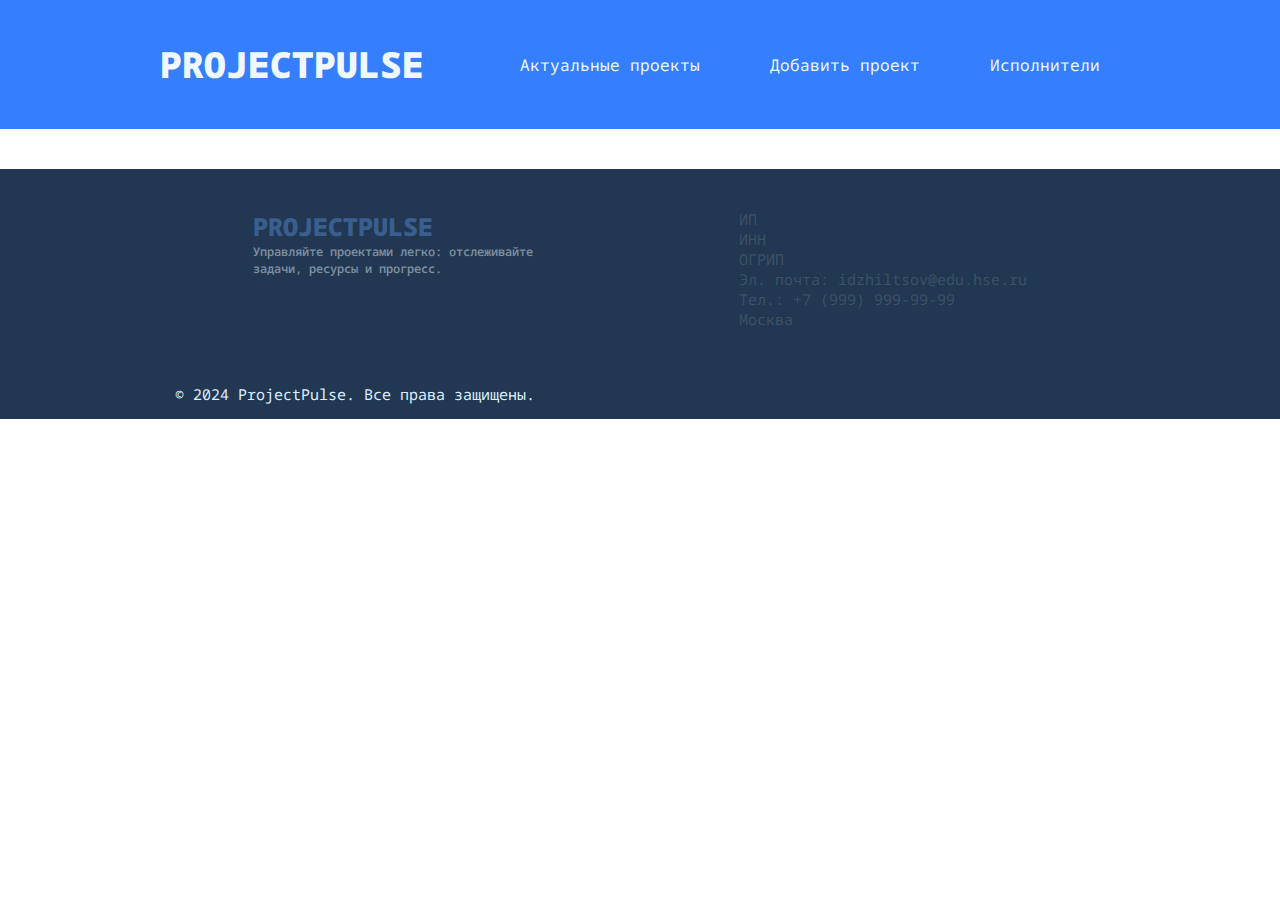
<file: index.html>
<!DOCTYPE html>
<html lang="en">
  <head>
    <meta charset="UTF-8" />
    <meta name="viewport" content="width=device-width, initial-scale=1.0" />
    <title>Актульная проекты</title>
    <link rel="preconnect" href="https://fonts.googleapis.com" />
    <link rel="preconnect" href="https://fonts.gstatic.com" crossorigin />
    <link
      href="https://fonts.googleapis.com/css2?family=Noto+Sans+Mono:wght@100..900&display=swap"
      rel="stylesheet"
    />
    <link rel="stylesheet" href="./styles/global.css" />
    <link rel="stylesheet" href="./styles/header.css" />
    <link rel="stylesheet" href="./styles/objects.css" />
    <link rel="stylesheet" href="./styles/content.css" />
    <link rel="stylesheet" href="./styles/footer.css" />
  </head>
  <body>
    <header class="header">
      <div class="header__wrapper">
        <div class="header__logo"><a href="./index.html">ProjectPulse</a></div>
        <button onclick="openMobileMenu()" class="header__mobile-menu-button">
          <img src="./images/icons/menu_icon.svg" alt="Мобильное меню" />
        </button>
        <nav class="menu__wrapper">
          <button onclick="openMobileMenu()" class="header__mobile-menu-button">
            <img src="./images/icons/close_icon.svg" alt="Закрыть" />
          </button>
          <ul class="menu">
            <li>
              <a href="./pages/table.html" class="menu__item"
                >Актуальные проекты</a
              >
            </li>
            <li>
              <a href="./pages/form.html" class="menu__item">Добавить проект</a>
            </li>
            <li>
              <a href="./pages/blocks.html" class="menu__item">Исполнители</a>
            </li>
          </ul>
        </nav>
      </div>
    </header>
    <main></main>
    <footer class="footer">
      <div class="footer__wrapper">
        <div class="footer__header">
          <div class="footer__logo">
            <a href="../index.html">ProjectPulse</a>
          </div>
          <div class="footer__description">
            Управляйте проектами легко: отслеживайте задачи, ресурсы и прогресс.
          </div>
        </div>
        <div class="footer__bottom">
          <p>ИП</p>
          <p>ИНН</p>
          <p>ОГРИП</p>
          <p>
            Эл. почта:
            <a href="mailto:idzhiltsov@edu.hse.ru">idzhiltsov@edu.hse.ru</a>
          </p>
          <p>Тел.: +7 (999) 999-99-99</p>
          <p>Москва</p>
        </div>
      </div>
      <div class="saved">© 2024 ProjectPulse. Все права защищены.</div>
    </footer>
    <script src="./scripts/data.js"></script>
    <script src="./scripts/mobileMenuOpener.js"></script>
  </body>
</html>
</file>
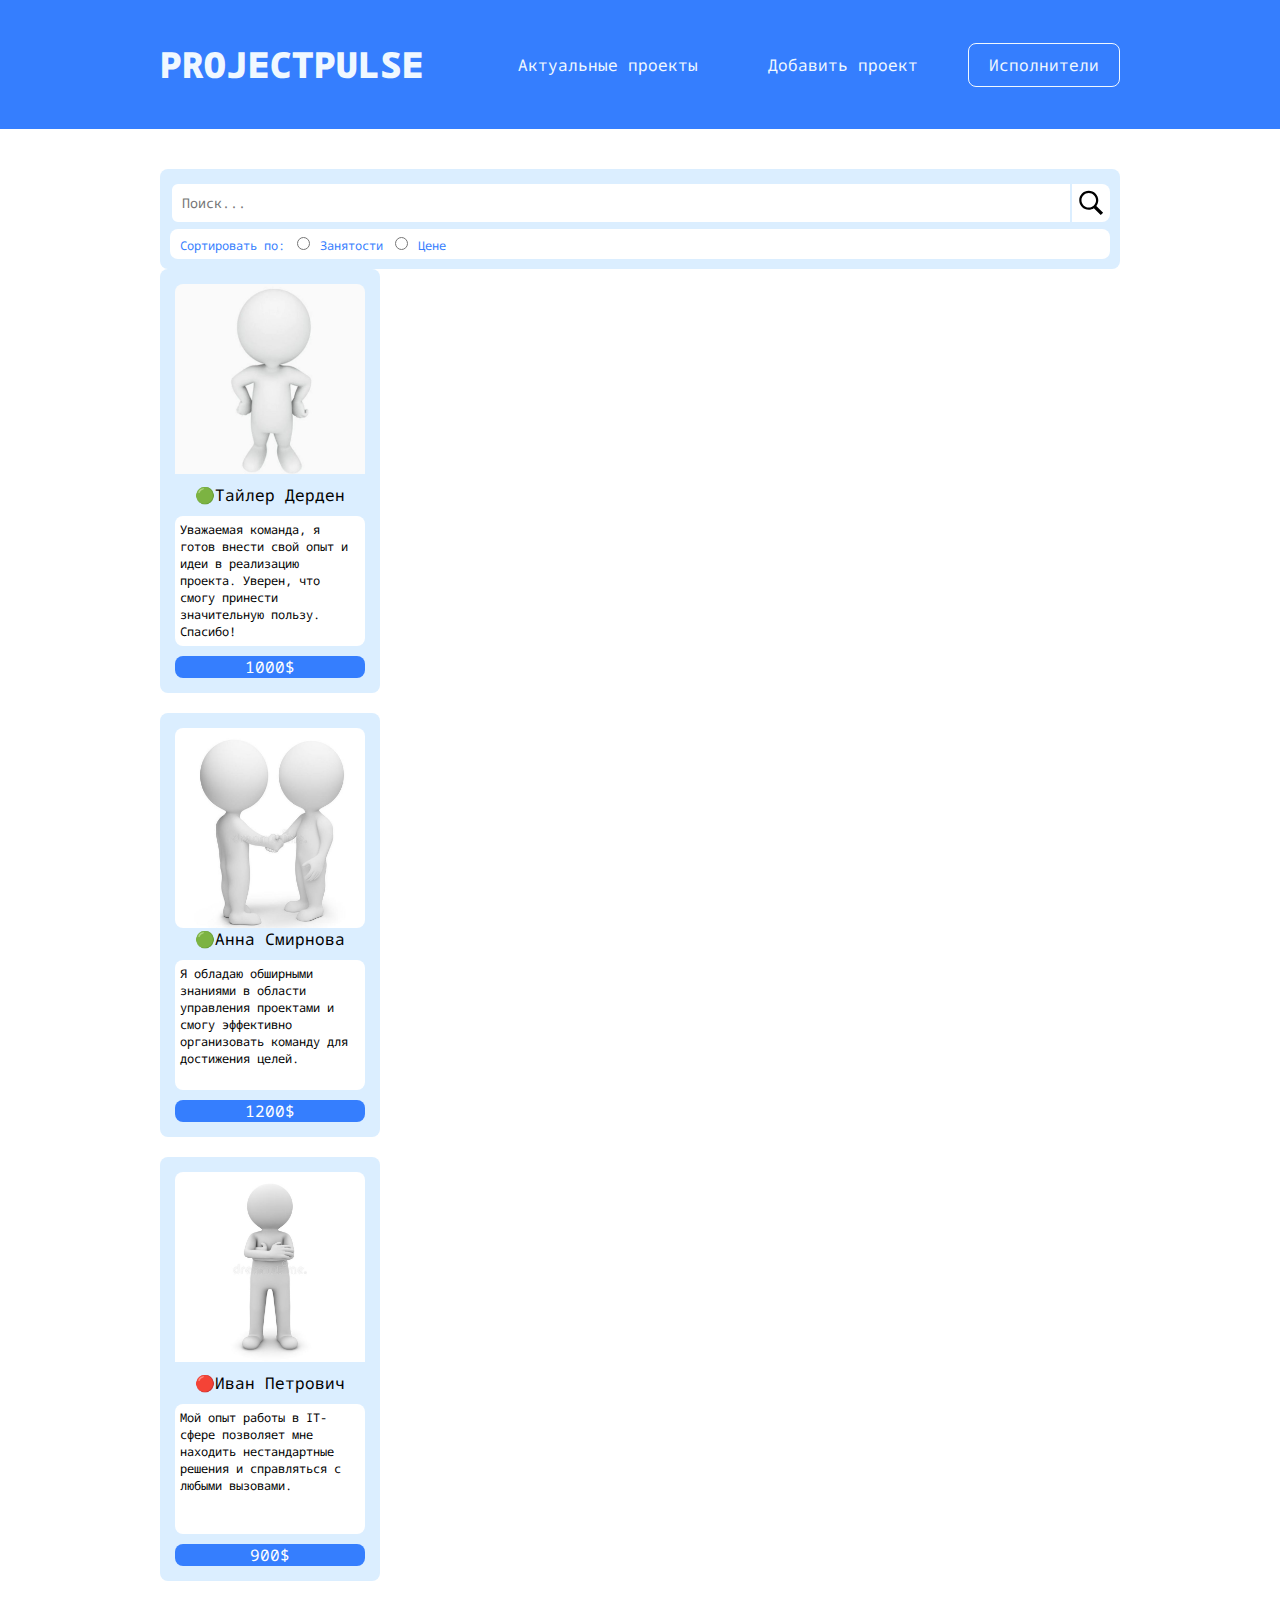
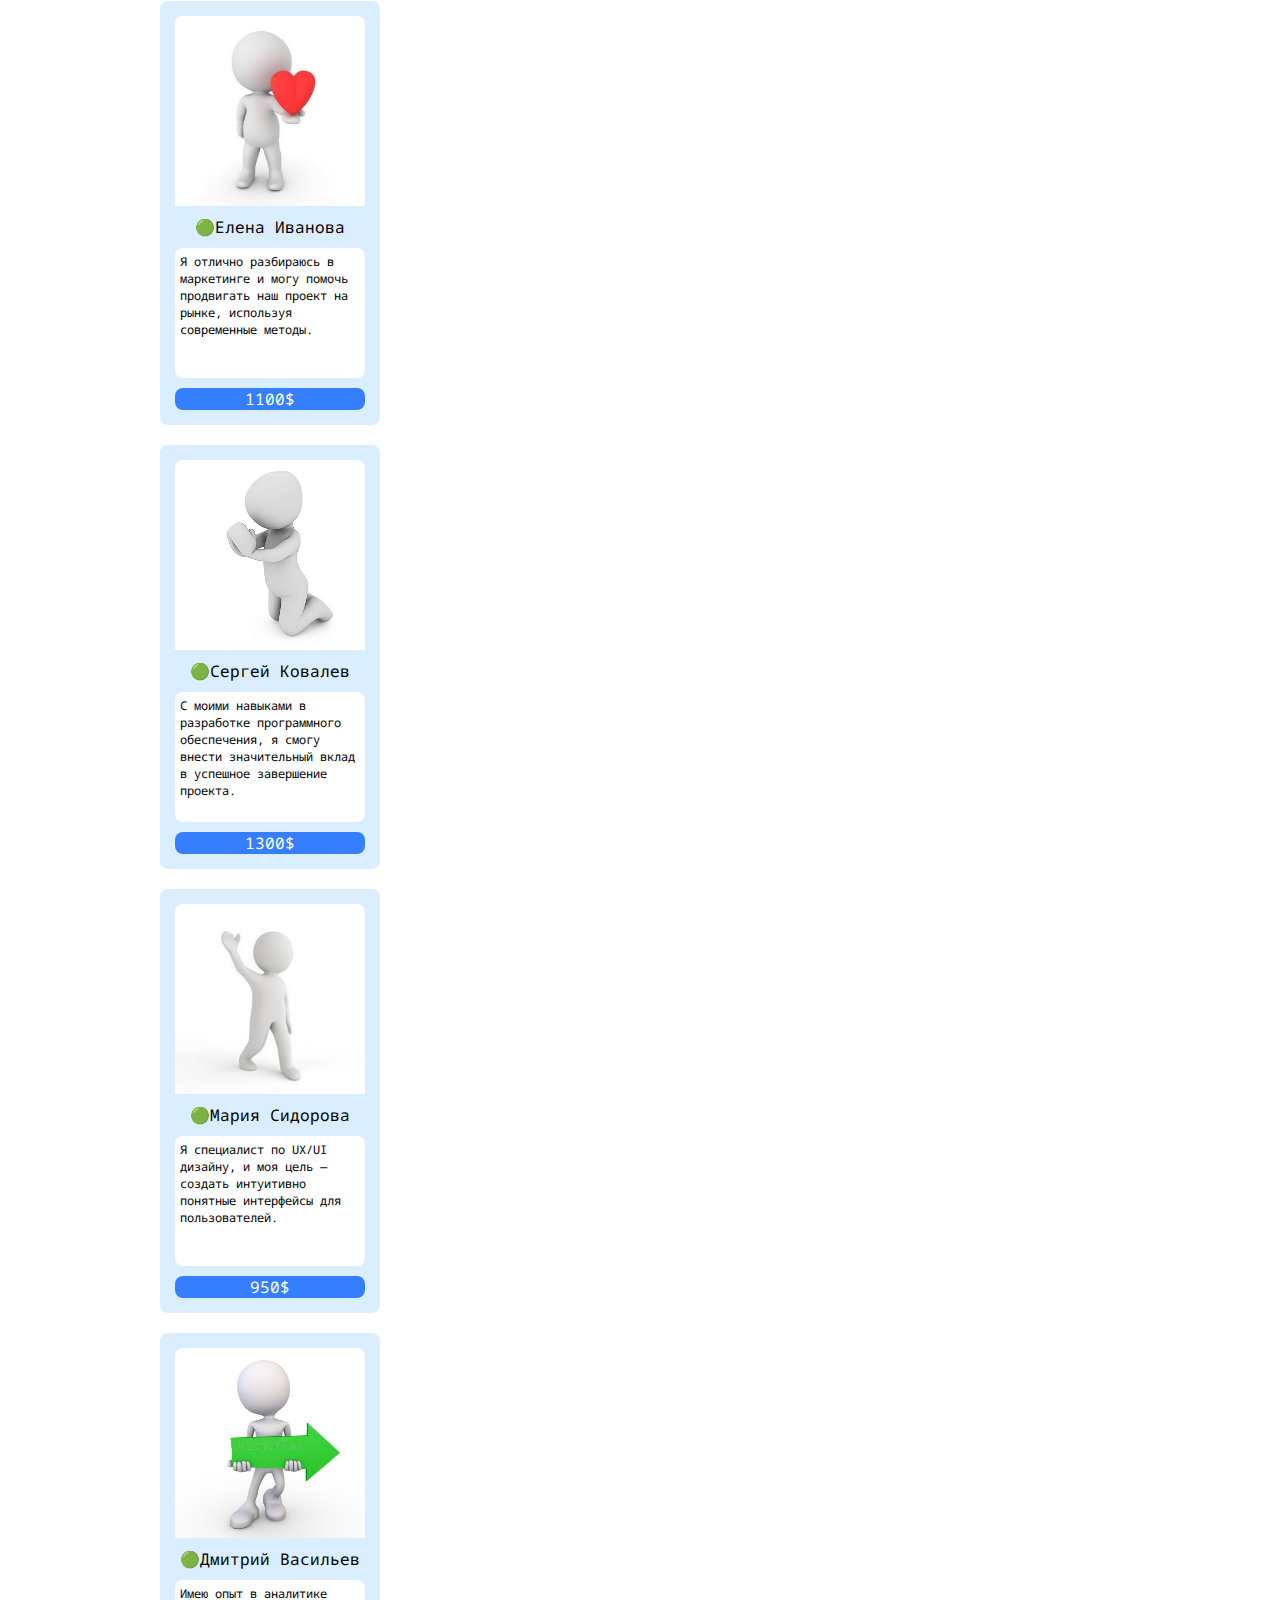
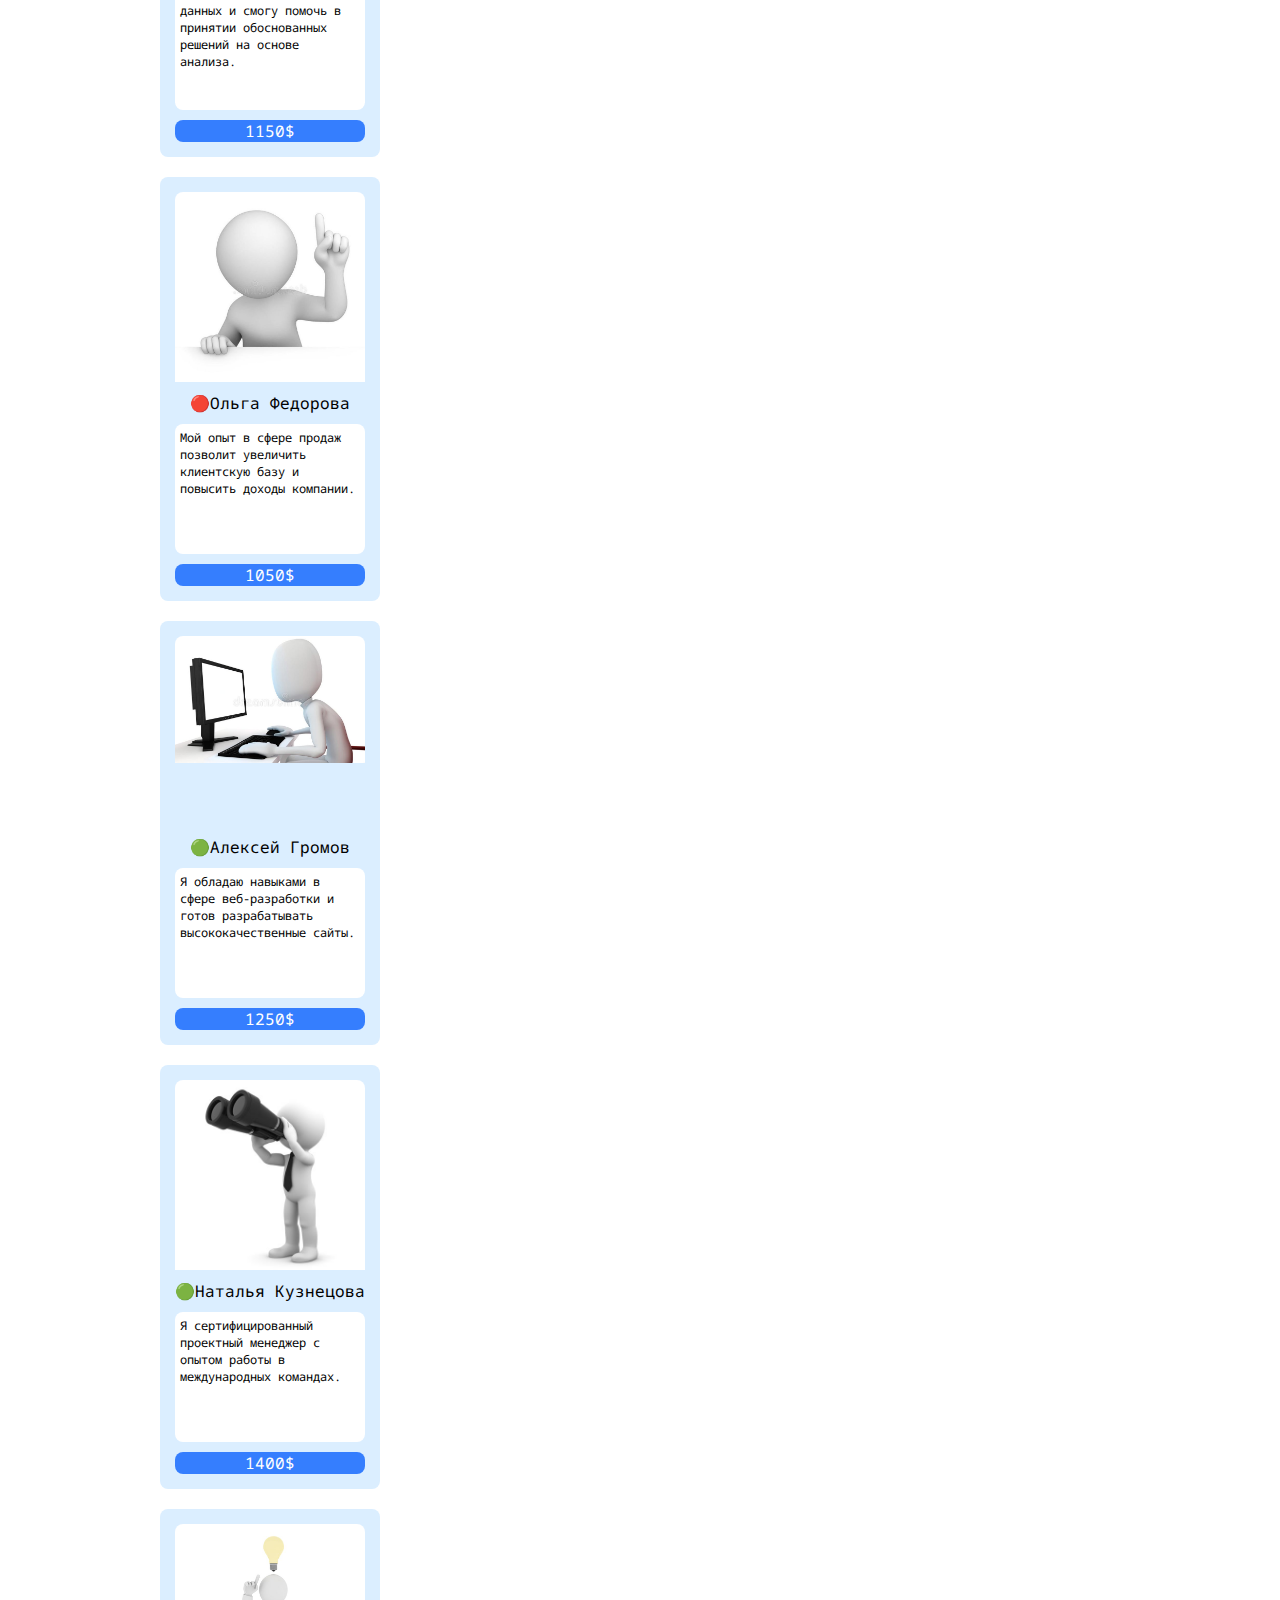
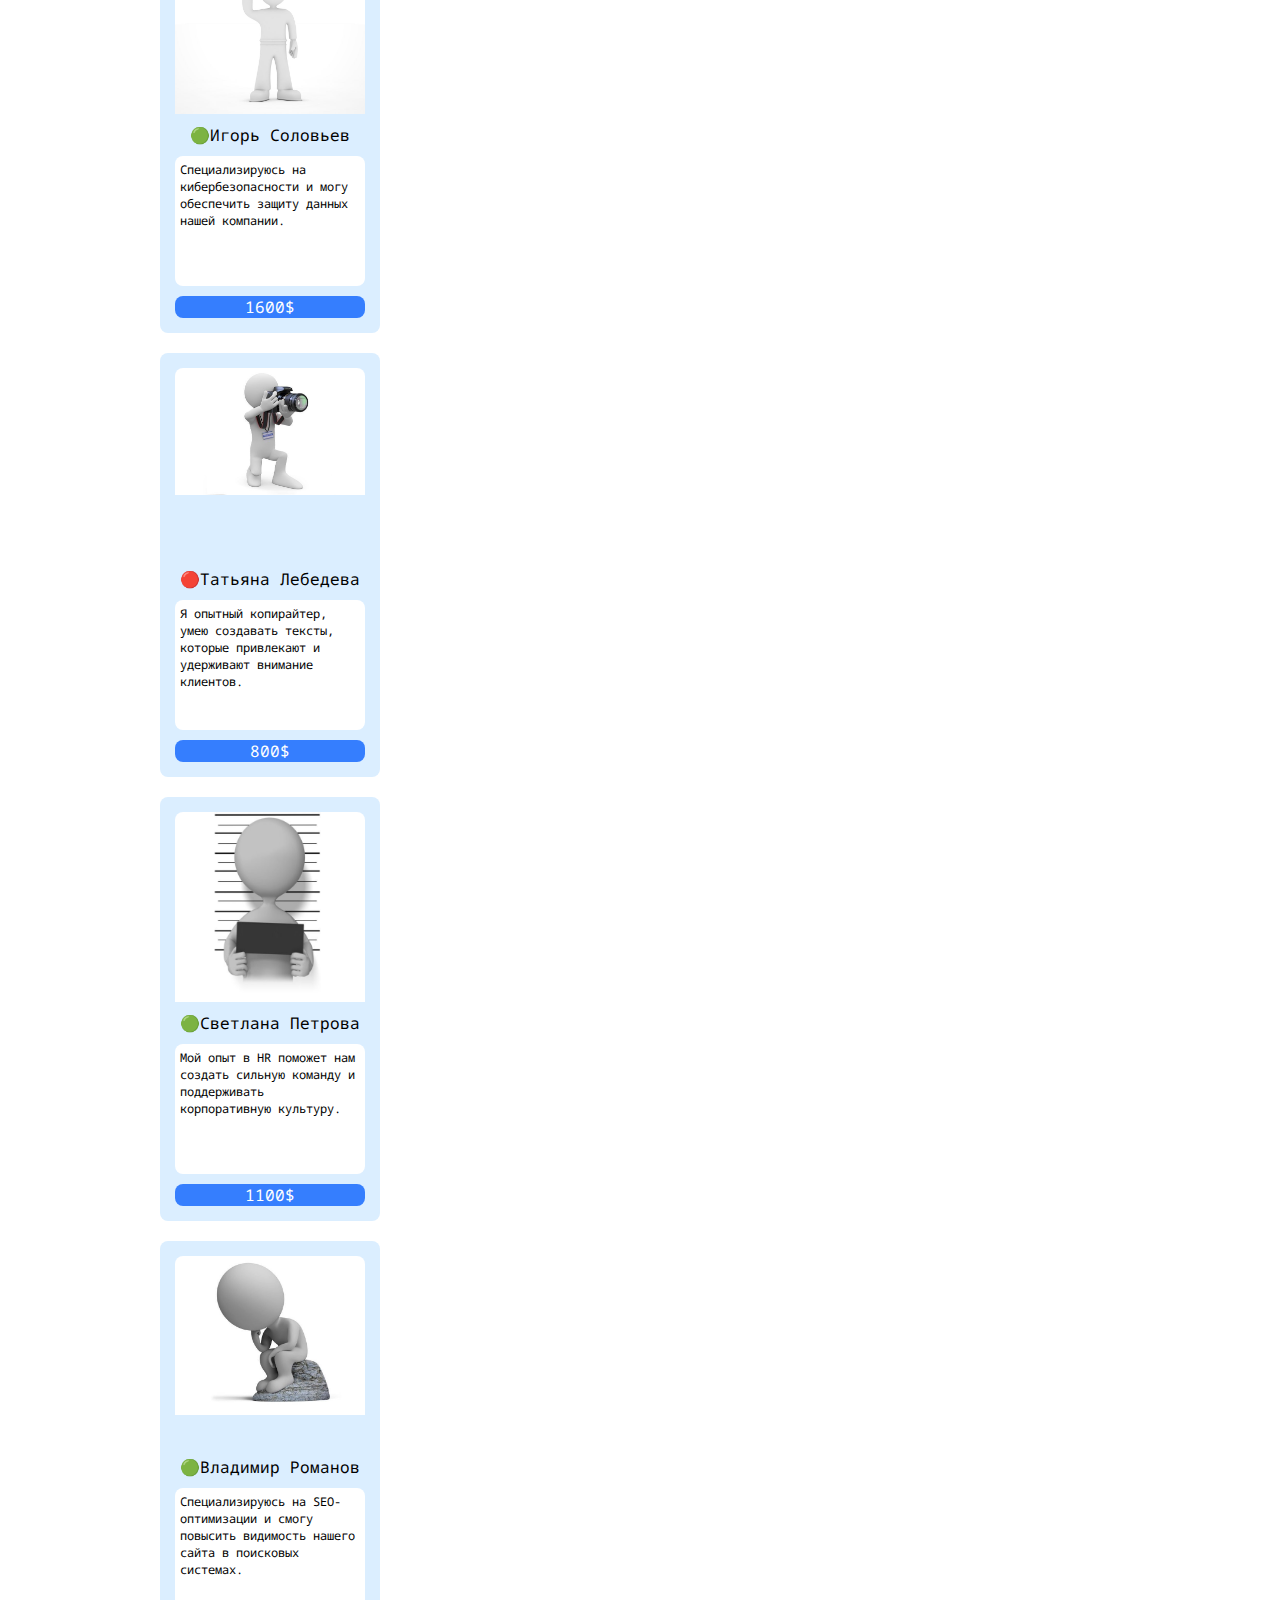
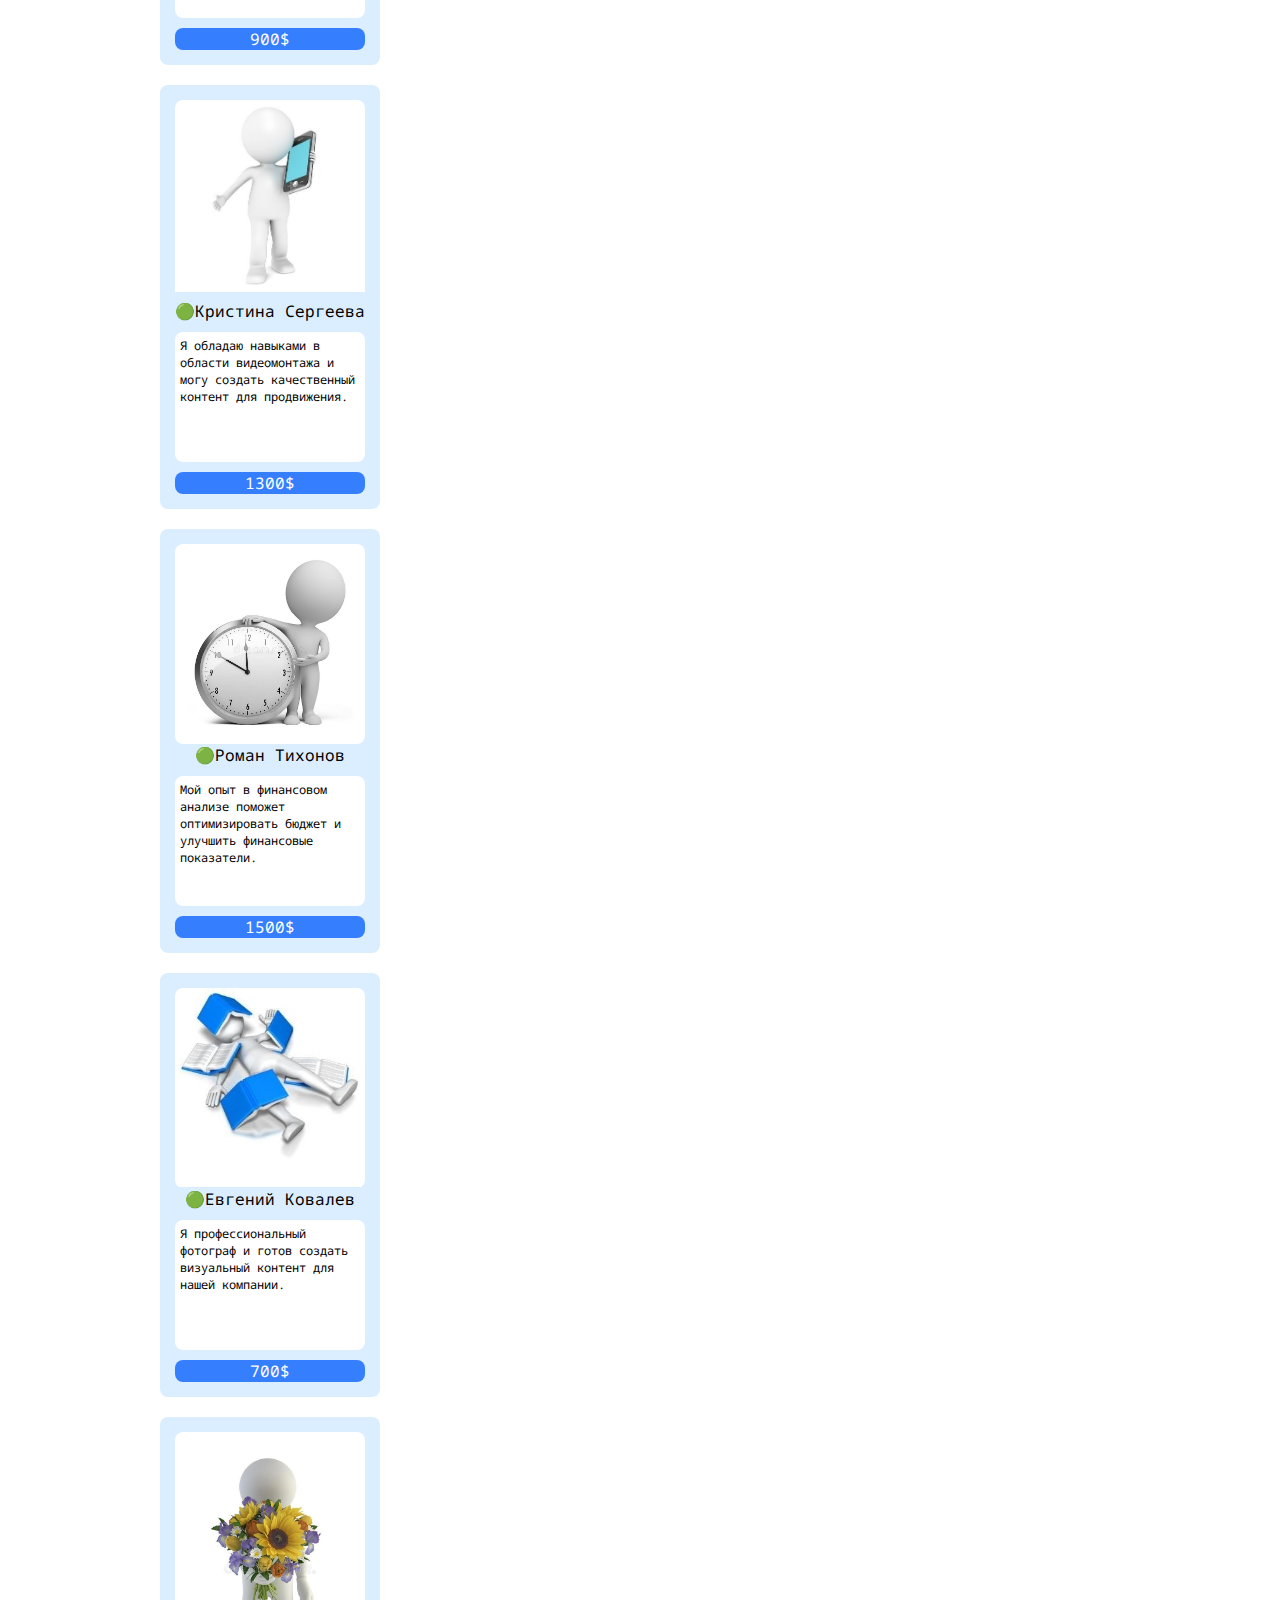
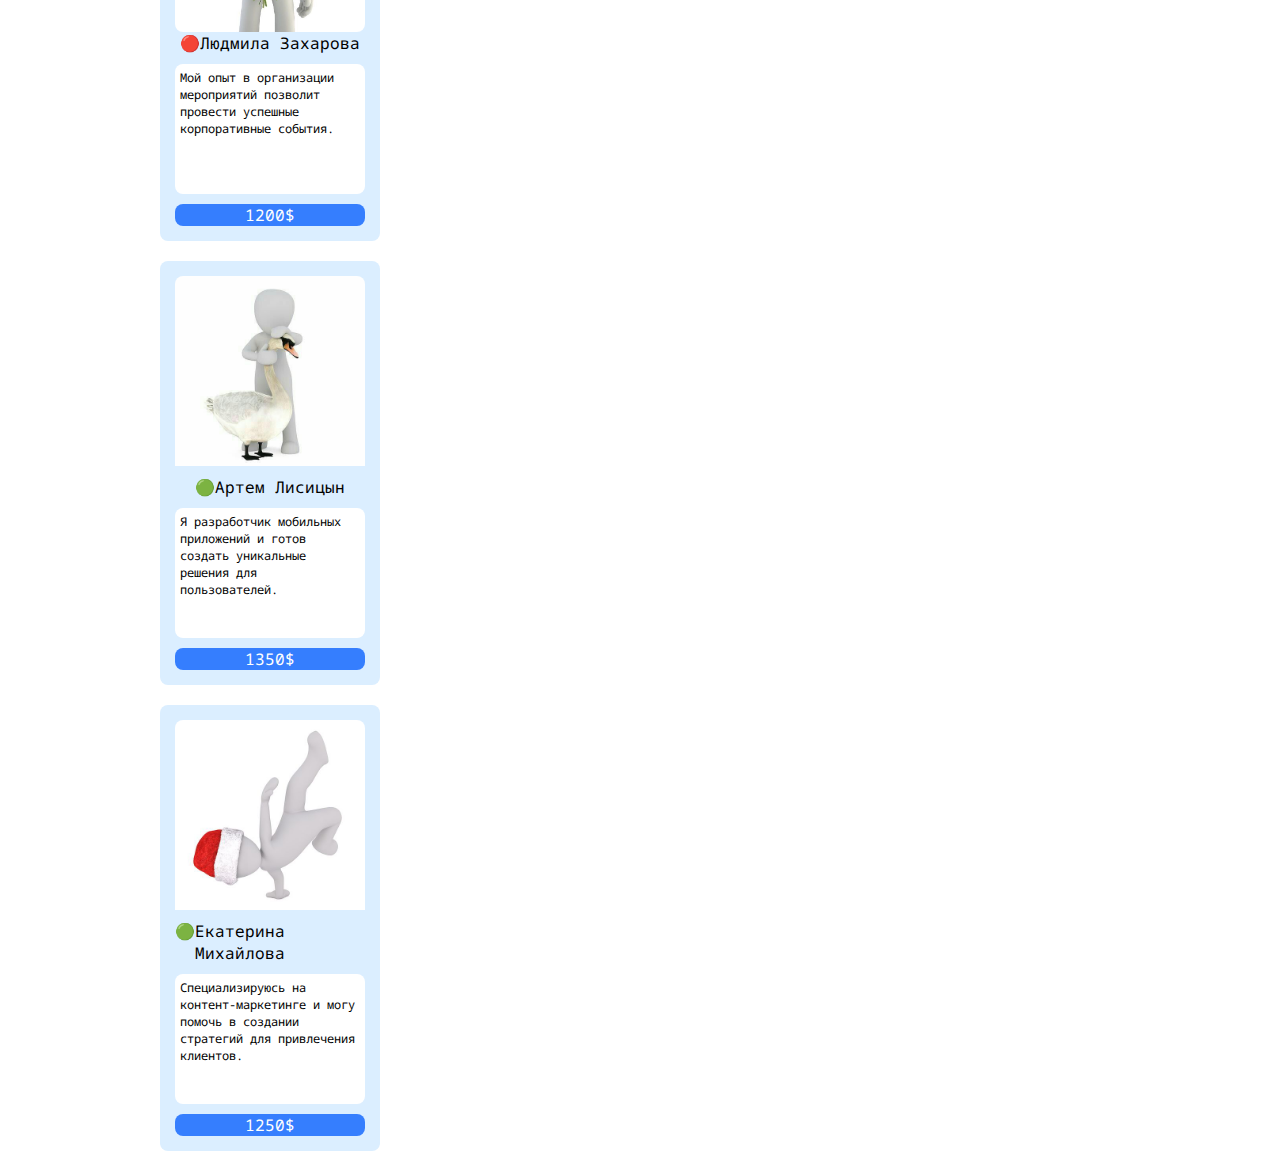
<file: pages/blocks.html>
<!DOCTYPE html>
<html lang="en">
  <head>
    <meta charset="UTF-8" />
    <meta name="viewport" content="width=device-width, initial-scale=1.0" />
    <title>Актульная проекты</title>
    <link rel="preconnect" href="https://fonts.googleapis.com" />
    <link rel="preconnect" href="https://fonts.gstatic.com" crossorigin />
    <link
      href="https://fonts.googleapis.com/css2?family=Noto+Sans+Mono:wght@100..900&display=swap"
      rel="stylesheet"
    />
    <link rel="stylesheet" href="../styles/global.css" />
    <link rel="stylesheet" href="../styles/header.css" />
    <link rel="stylesheet" href="../styles/objects.css" />
    <link rel="stylesheet" href="../styles/content.css" />
    <link rel="stylesheet" href="../styles/footer.css" />
  </head>
  <body>
    <header class="header">
      <div class="header__wrapper">
        <div class="header__logo"><a href="../index.html">ProjectPulse</a></div>
        <button onclick="openMobileMenu()" class="header__mobile-menu-button">
          <img src="../images/icons/menu_icon.svg" alt="Мобильное меню" />
        </button>
        <nav class="menu__wrapper">
          <button onclick="openMobileMenu()" class="header__mobile-menu-button">
            <img src="../images/icons/close_icon.svg" alt="Закрыть" />
          </button>
          <ul class="menu">
            <li>
              <a href="./table.html" class="menu__item">Актуальные проекты</a>
            </li>
            <li>
              <a href="./form.html" class="menu__item">Добавить проект</a>
            </li>
            <li>
              <a href="./blocks.html" class="menu__item menu__item_active"
                >Исполнители</a
              >
            </li>
          </ul>
        </nav>
      </div>
    </header>
    <main>
      <div class="wrapper">
        <section class="workers">
          <div class="workers__filter">
            <div class="filter__search">
              <input
                class="search"
                type="text"
                name="search"
                id="search"
                placeholder="Поиск..."
              />
              <label for="search" onclick="searchCard()">
                <img
                  class="small-icon"
                  src="../images/icons/search_icon.svg"
                  alt="Иконка поиска"
              /></label>
            </div>
            <div class="filter__sort">
              <label>Сортировать по:</label>
              <input
                type="radio"
                name="sortBy"
                id="busy"
                value="busy"
                onchange="sortBy(this)"
              />
              <label for="price">Занятости</label>
              <input
                type="radio"
                name="sortBy"
                id="price"
                value="price"
                onchange="sortBy(this)"
              />
              <label for="price">Цене</label>
            </div>
          </div>
          <div class="workers__cards"></div>
        </section>
      </div>
    </main>
    <footer></footer>
    <script src="../scripts/data.js"></script>
    <script src="../scripts/workers.js"></script>
  </body>
</html>
</file>
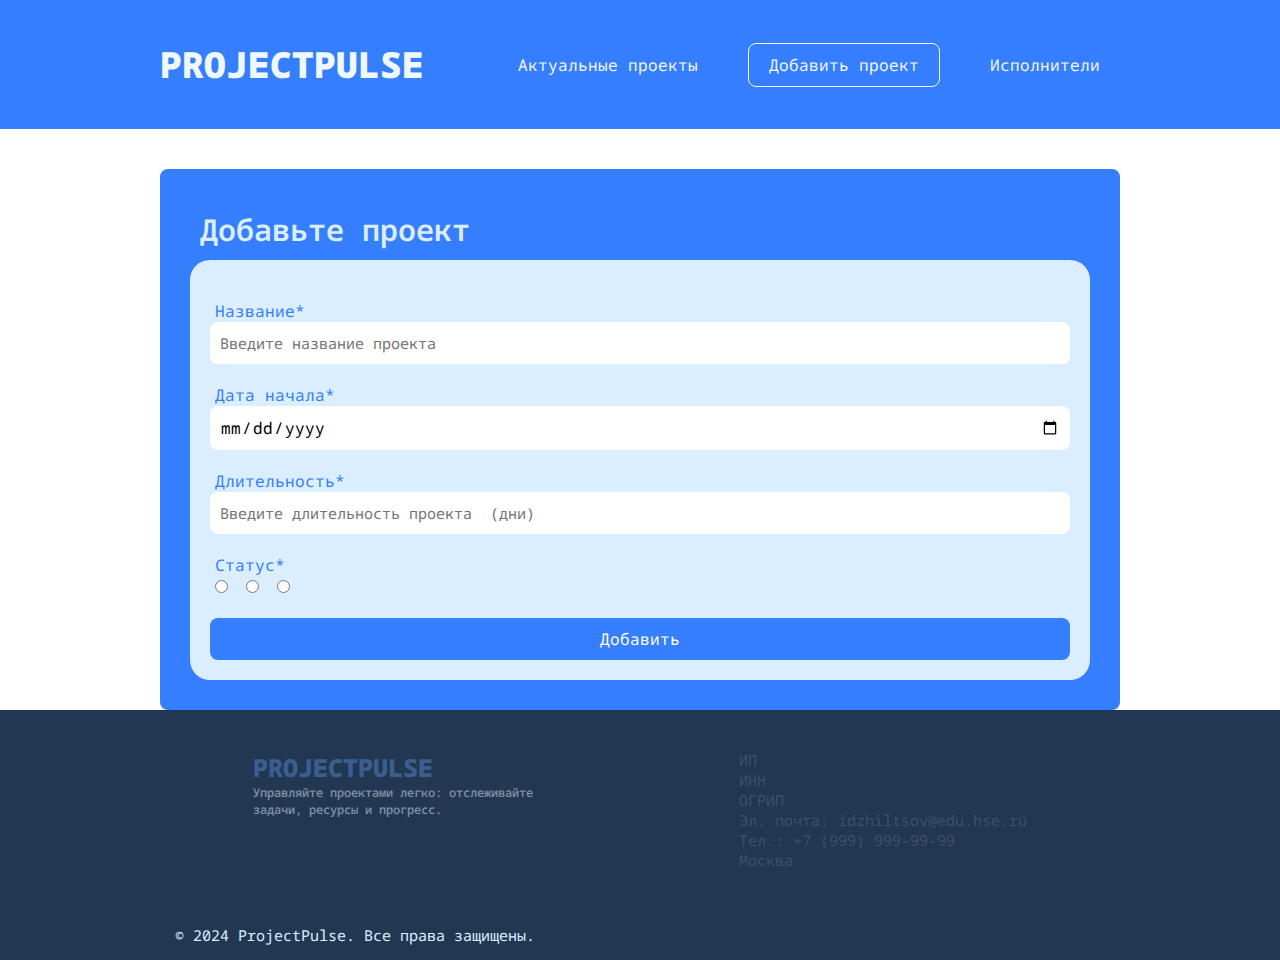
<file: pages/form.html>
<!DOCTYPE html>
<html lang="en">
  <head>
    <meta charset="UTF-8" />
    <meta name="viewport" content="width=device-width, initial-scale=1.0" />
    <title>Актульная проекты</title>
    <link rel="preconnect" href="https://fonts.googleapis.com" />
    <link rel="preconnect" href="https://fonts.gstatic.com" crossorigin />
    <link
      href="https://fonts.googleapis.com/css2?family=Noto+Sans+Mono:wght@100..900&display=swap"
      rel="stylesheet"
    />
    <link rel="stylesheet" href="../styles/global.css" />
    <link rel="stylesheet" href="../styles/header.css" />
    <link rel="stylesheet" href="../styles/objects.css" />
    <link rel="stylesheet" href="../styles/content.css" />
    <link rel="stylesheet" href="../styles/footer.css" />
  </head>
  <body>
    <header class="header">
      <div class="header__wrapper">
        <div id="header__logo" class="header__logo">
          <a href="../index.html">ProjectPulse</a>
        </div>
        <button onclick="openMobileMenu()" class="header__mobile-menu-button">
          <img src="../images/icons/menu_icon.svg" alt="Мобильное меню" />
        </button>
        <nav class="menu__wrapper">
          <button onclick="openMobileMenu()" class="header__mobile-menu-button">
            <img src="../images/icons/close_icon.svg" alt="Закрыть" />
          </button>
          <ul class="menu">
            <li>
              <a href="./table.html" class="menu__item">Актуальные проекты</a>
            </li>
            <li>
              <a href="./form.html" class="menu__item menu__item_active"
                >Добавить проект</a
              >
            </li>
            <li><a href="./blocks.html" class="menu__item">Исполнители</a></li>
          </ul>
        </nav>
      </div>
    </header>
    <main>
      <div class="wrapper">
        <section class="add-project">
          <div class="add-project__title">Добавьте проект</div>
          <form
            class="add-project__form"
            action="https://www.bing.com/search?"
            name="UserEnter"
            target="_blank"
          >
            <input type="hidden" name="q" value="search" />
            <div class="form__item">
              <label for="nameOfProject">Название*</label>
              <input
                class="form__input"
                type="text"
                name="nameOfProject"
                id="nameOfProject"
                placeholder="Введите название проекта"
                required
              />
            </div>
            <div class="form__item">
              <label for="dateOfStart">Дата начала*</label>
              <input
                class="form__input"
                type="date"
                name="dateOfStart"
                id="dateOfStart"
                required
              />
            </div>
            <div class="form__item">
              <label for="days">Длительность*</label>
              <input
                class="form__input"
                type="number"
                name="days"
                id="days"
                min="0"
                max="365"
                placeholder="Введите длительность проекта  (дни)"
                required
              />
            </div>
            <div class="form__item">
              <label>Статус*</label>
              <div>
                <input
                  class="form__radio_ready"
                  type="radio"
                  name="status"
                  id="ready"
                  value="ready"
                  required
                />
                <input
                  class="form__radio_inProgress"
                  type="radio"
                  name="status"
                  id="inProgress"
                  value="inProgress"
                  required
                />
                <input
                  class="form__radio_suspend"
                  type="radio"
                  name="status"
                  id="suspend"
                  value="suspend"
                  required
                />
              </div>
            </div>
            <button class="form__button" type="submit">Добавить</button>
          </form>
        </section>
      </div>
    </main>
    <footer class="footer">
      <div class="footer__wrapper">
        <div class="footer__header">
          <div class="footer__logo">
            <a href="#header__logo">ProjectPulse</a>
          </div>
          <div class="footer__description">
            Управляйте проектами легко: отслеживайте задачи, ресурсы и прогресс.
          </div>
        </div>
        <div class="footer__bottom">
          <p>ИП</p>
          <p>ИНН</p>
          <p>ОГРИП</p>
          <p>
            Эл. почта:
            <a href="mailto:idzhiltsov@edu.hse.ru">idzhiltsov@edu.hse.ru</a>
          </p>
          <p>Тел.: +7 (999) 999-99-99</p>
          <p>Москва</p>
        </div>
      </div>
      <div class="saved">© 2024 ProjectPulse. Все права защищены.</div>
    </footer>
    <script src="../scripts/data.js"></script>
    <script src="../scripts/mobileMenuOpener.js"></script>
  </body>
</html>
</file>
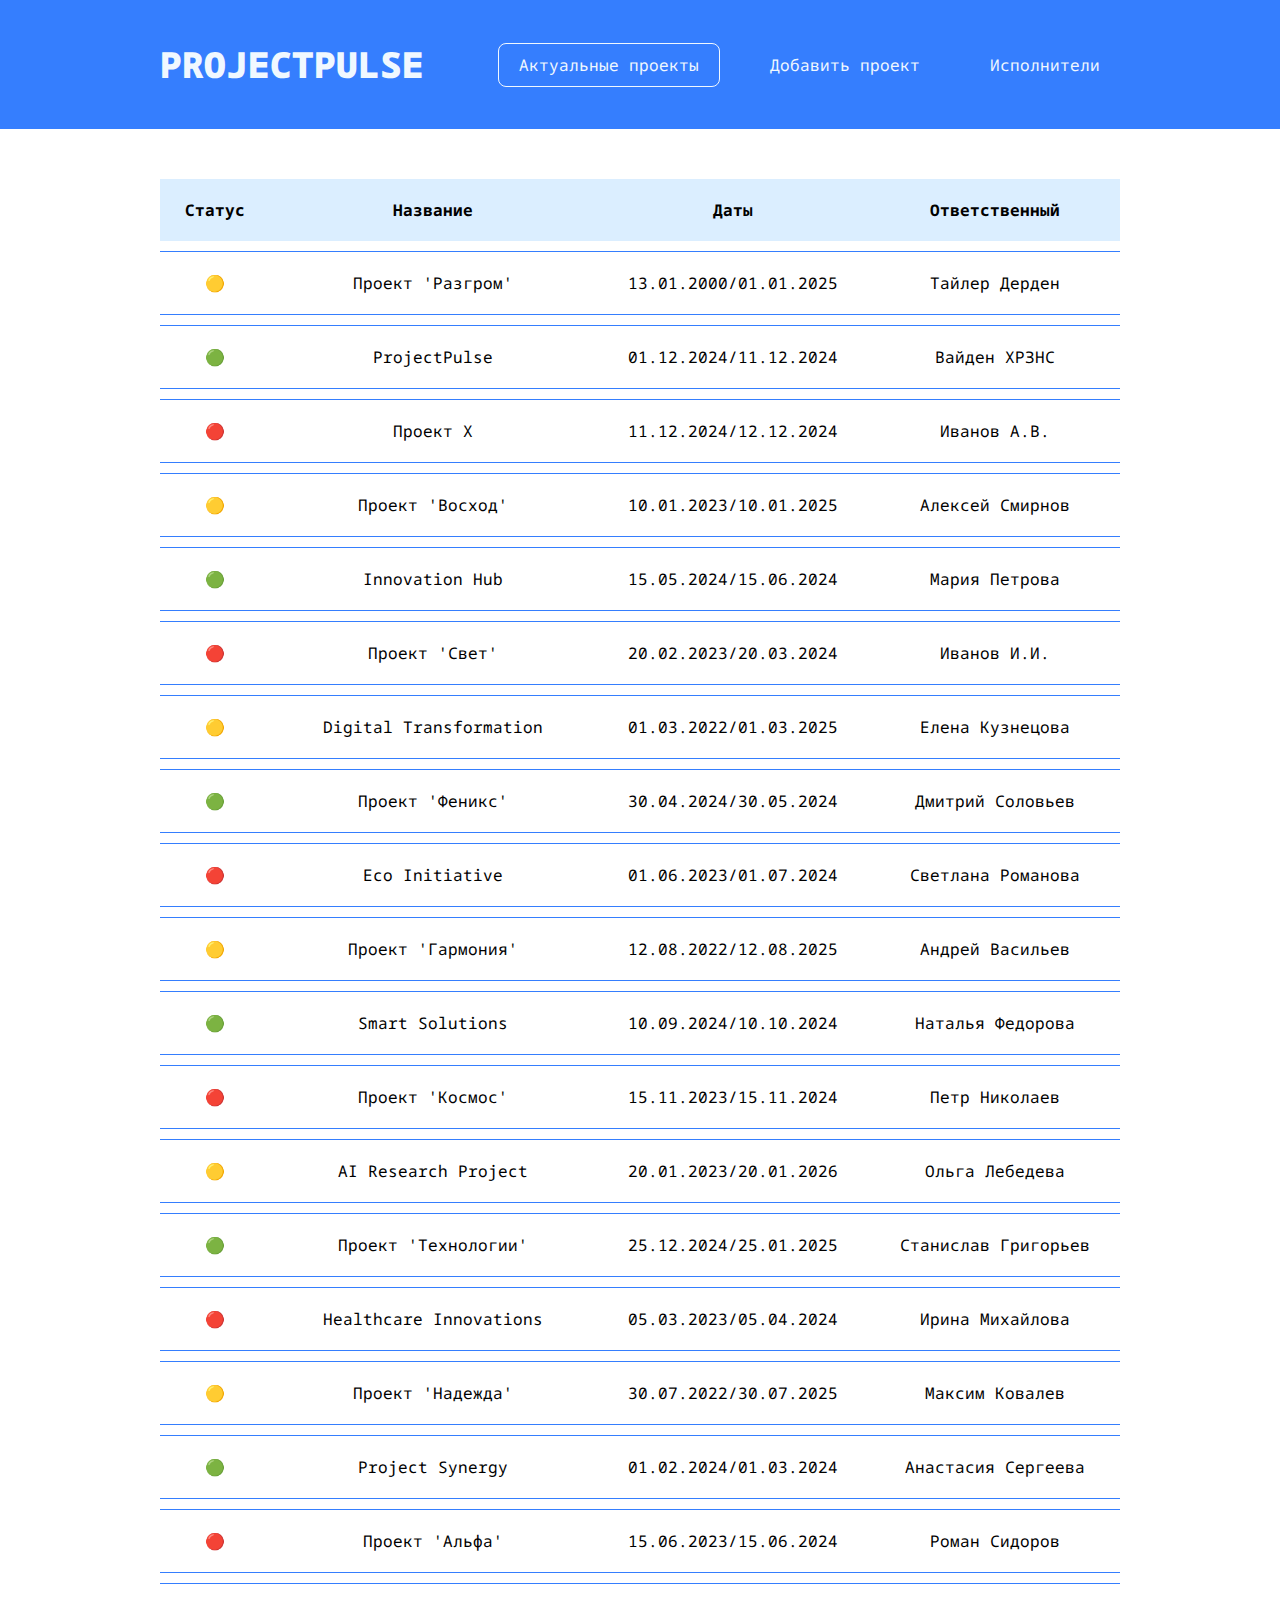
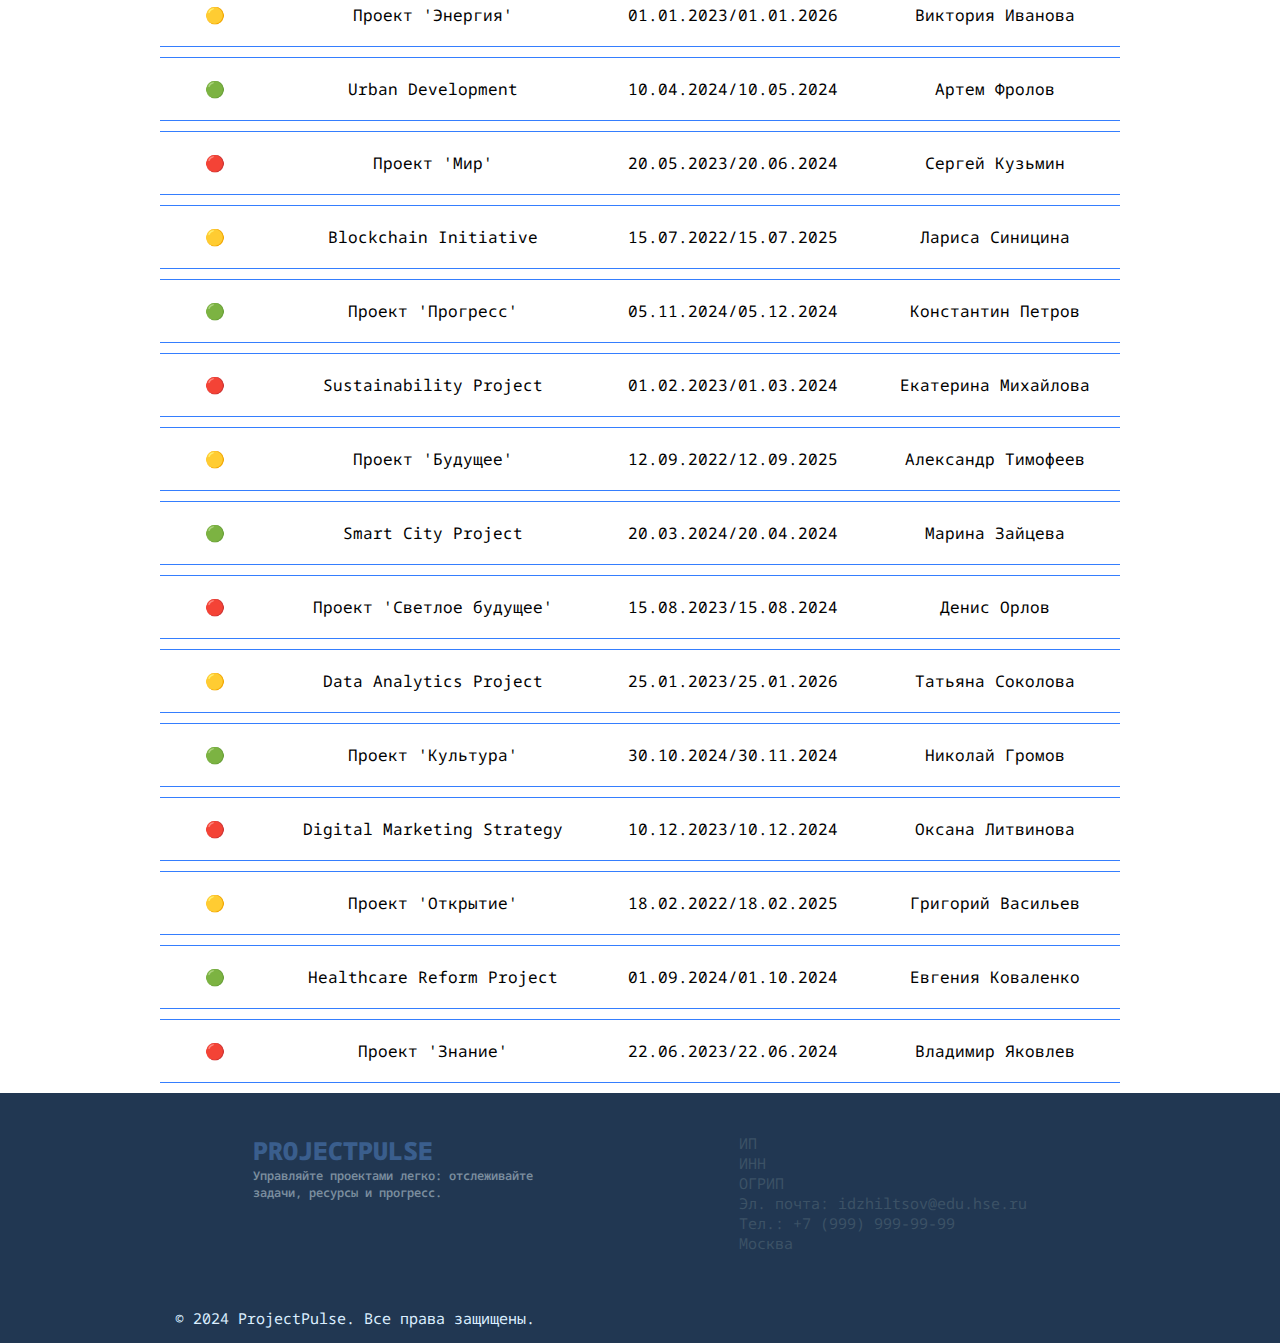
<file: pages/table.html>
<!DOCTYPE html>
<html lang="en">
  <head>
    <meta charset="UTF-8" />
    <meta name="viewport" content="width=device-width, initial-scale=1.0" />
    <title>Актульная проекты</title>
    <link rel="preconnect" href="https://fonts.googleapis.com" />
    <link rel="preconnect" href="https://fonts.gstatic.com" crossorigin />
    <link
      href="https://fonts.googleapis.com/css2?family=Noto+Sans+Mono:wght@100..900&display=swap"
      rel="stylesheet"
    />
    <link rel="stylesheet" href="../styles/global.css" />
    <link rel="stylesheet" href="../styles/header.css" />
    <link rel="stylesheet" href="../styles/objects.css" />
    <link rel="stylesheet" href="../styles/content.css" />
    <link rel="stylesheet" href="../styles/footer.css" />
  </head>
  <body>
    <header class="header">
      <div class="header__wrapper">
        <div id="header__logo" class="header__logo">
          <a href="../index.html">ProjectPulse</a>
        </div>
        <button onclick="openMobileMenu()" class="header__mobile-menu-button">
          <img src="../images/icons/menu_icon.svg" alt="Мобильное меню" />
        </button>
        <nav class="menu__wrapper">
          <button onclick="openMobileMenu()" class="header__mobile-menu-button">
            <img src="../images/icons/close_icon.svg" alt="Закрыть" />
          </button>
          <ul class="menu">
            <li>
              <a href="./table.html" class="menu__item menu__item_active"
                >Актуальные проекты</a
              >
            </li>
            <li>
              <a href="./form.html" class="menu__item">Добавить проект</a>
            </li>
            <li><a href="./blocks.html" class="menu__item">Исполнители</a></li>
          </ul>
        </nav>
      </div>
    </header>
    <main>
      <div class="wrapper">
        <section class="projects">
          <table class="projects__table">
            <tr class="table__line table__header">
              <th class="table__title">Статус</th>
              <th class="table__title">Название</th>
              <th class="table__title">Даты</th>
              <th class="table__title">Ответственный</th>
            </tr>
          </table>
        </section>
      </div>
    </main>
    <footer class="footer">
      <div class="footer__wrapper">
        <div class="footer__header">
          <div class="footer__logo">
            <a href="#header__logo">ProjectPulse</a>
          </div>
          <div class="footer__description">
            Управляйте проектами легко: отслеживайте задачи, ресурсы и прогресс.
          </div>
        </div>
        <div class="footer__bottom">
          <p>ИП</p>
          <p>ИНН</p>
          <p>ОГРИП</p>
          <p>
            Эл. почта:
            <a href="mailto:idzhiltsov@edu.hse.ru">idzhiltsov@edu.hse.ru</a>
          </p>
          <p>Тел.: +7 (999) 999-99-99</p>
          <p>Москва</p>
        </div>
      </div>
      <div class="saved">© 2024 ProjectPulse. Все права защищены.</div>
    </footer>
    <script src="../scripts/data.js"></script>
    <script src="../scripts/mobileMenuOpener.js"></script>
    <script src="../scripts/projects.js"></script>
  </body>
</html>
</file>
<file: styles/global.css>
* {
  box-sizing: border-box;
  font-family: "Noto Sans Mono", monospace;
}

body {
  margin: 0;
  height: 100%;
  overflow: hidden;
}

ul,
ol {
  list-style-type: none;
  margin: 0;
  padding: 0;
}

a {
  text-decoration: none;
  color: inherit;
}

h1,
h2,
h3 {
  margin: 0;
}

p {
  margin: 0;
}
</file>
<file: styles/header.css>
/* HEADER */
.header {
  background: #357efe;
  margin-bottom: 40px;
}

.header__wrapper {
  max-width: 960px;
  margin: 0 auto;
  display: flex;
  align-items: center;
  justify-content: space-between;
  padding: 40px 0;
}

.header__logo {
  color: #f0f8ff;
  font-size: 36px;
  font-weight: 900;
  text-transform: uppercase;
}

.header__mobile-menu-button {
  background: none;
  border: 1px solid aliceblue;
  border-radius: 8px;
  padding: 5px 5px 0 5px;
  display: none;
  cursor: pointer;
}

/* MENU */
.menu {
  display: flex;
  align-items: center;
  gap: 30px;
}

.menu__item {
  padding: 10px 20px;
  color: #f0f8ff;
}

.menu__item_active {
  border: 1px solid #f0f8ff;
  border-radius: 8px;
}

/* ADAPTIVE */
@media (max-width: 1000px) {
  .header {
    margin-bottom: 20px;
  }
  .header__wrapper {
    padding: 40px 24px;
  }
  .menu {
    gap: 10px;
  }
  .menu__item {
    padding: 8px 12px;
  }
}

@media (max-width: 860px) {
  .header {
    margin-bottom: 10px;
  }
  .header__wrapper {
    padding: 30px 20px 20px;
  }
  .header__logo {
    font-size: 20px;
  }
  .header__mobile-menu-button {
    display: block;
  }
  .menu__wrapper {
    position: fixed;
    top: 0;
    right: -250px;
    width: 250px;
    height: 100%;
    transition: right 0.5s;
    background-color: #357efe;
    border: 3px solid;
    border-right: none;
    border-radius: 8px 0 0 8px;
    padding: 15px;
  }
  .menu__wrapper_opened {
    right: 0;
  }
  .menu {
    display: flex;
    flex-direction: column;
    gap: 20px;
    align-items: start;
    padding: 40px 0;
  }
  .menu__item {
    padding: 10px 20px;
    color: #d5dbe0;
    font-weight: 700;
    padding: 10px 0;
  }
  .menu__item_active {
    border: none;
    color: #f0f8ff;
    font-size: 110%;
  }
}
</file>
<file: styles/objects.css>
/* HERO PAGE */
.section__item {
  display: flex;
  justify-content: center;
  align-items: center;
  margin-bottom: 40px;
}

.section__item > img {
  width: 350px;
}

.hero__text {
  display: flex;
  flex-direction: column;
  gap: 10px;
  margin-bottom: 40px;
}

.text__title {
  font-size: 20px;
  font-weight: 700;
}

/* PROJECTS TABLE */
.projects__table {
  border-collapse: separate;
  border-spacing: 0 10px;
  width: 100%;
}

.table__line,
.table__item,
.table__title {
  padding: 20px;
  text-align: center;
}

.table__header {
  background-color: #dbeeff;
}

.table__line_focus {
  background-color: #f1f1f1;
}

.table__item {
  border-top: 1px solid #357efe;
  border-bottom: 1px solid #357efe;
}

/* ADD PROJECT FORM */
.add-project__title {
  font-size: 30px;
  padding: 10px;
  font-weight: 600;
  color: #dbeeff;
}

.add-project__form {
  border-radius: 20px;
  background-color: #dbeeff;
  padding: 20px;
}

.form__item {
  margin: 20px 0;
}

.form__input {
  border: none;
  border-radius: 8px;
  padding: 10px;
  font-size: 16px;
  width: 100%;
}

.form__input::placeholder {
  font-size: 15px;
}

.form__radio_ready {
  accent-color: #48ff00;
}

.form__radio_inProgress {
  accent-color: #ffee00;
}

.form__radio_suspend {
  accent-color: #ff0000;
}

.form__item > label {
  color: #357efe;
  padding: 5px;
}

.form__button {
  border: none;
  border-radius: 8px;
  background-color: #357efe;
  color: #fff;
  font-size: 16px;
  padding: 10px;
  width: 100%;
}

/* SEARCH WORKER PANEL */
.workers__filter {
  display: flex;
  flex-direction: column;
  gap: 2px;
  background-color: #dbeeff;
  border-radius: 8px;
  padding: 10px;
}

.filter__search {
  display: flex;
  align-items: center;
}

.filter__sort {
  background-color: #fff;
  border-radius: 8px;
  color: #357efe;
  font-size: 12px;
  padding: 5px 10px;
}

.search {
  border: none;
  border-radius: 8px 0 0 8px;
  border: 2px solid #dbeeff;
  padding: 10px;
  width: 100%;
}

.small-icon {
  margin-top: 5px;
  width: 38px;
  padding: 5px;
  background-color: #fff;
  border-radius: 0 8px 8px 0;
}

/* WORKER CARD */
.worker__card {
  display: flex;
  flex-direction: column;
  align-items: center;
  background-color: #dbeeff;
  border-radius: 8px;
  padding: 15px;
  margin-bottom: 20px;
  width: 220px;
}

.card__photo {
  border-radius: 8px;
  max-height: 200px;
  min-height: 200px;
  width: 190px;
  overflow: hidden;
}

.card__photo > img {
  object-fit: cover;
  width: 100%;
  height: 100%;
}

.card__title {
  display: flex;
  margin-bottom: 10px;
}

.worker__description {
  background-color: #fff;
  border-radius: 8px;
  padding: 5px;
  font-size: 12px;
  margin-bottom: 10px;
  min-height: 130px;
}

.worker__price {
  display: flex;
  justify-content: space-around;
  background-color: #357efe;
  border-radius: 8px;
  color: #fff;
  width: 100%;
}

@media (max-width: 1000px) {
  .table__line,
  .table__item,
  .table__title {
    padding: 10px;
  }
}

@media (max-width: 860px) {
  .projects__table {
    border-collapse: collapse;
    font-size: 15px;
  }
  .form__input::placeholder {
    font-size: 12px;
  }
  .add-project__title {
    font-size: 25px;
    padding: 10px;
    font-weight: 600;
    color: #dbeeff;
  }
  .form__item > label {
    font-size: 12px;
  }
  .section__item > img {
    width: 200px;
  }
}

@media (max-width: 600px) {
  .section__item > img {
    display: none;
  }
}
</file>
<file: styles/content.css>
/* WRAPPERS */
.wrapper {
  max-width: 960px;
  margin: 0 auto;
}

@media (max-width: 1000px) {
  .wrapper {
    padding: 40px 24px;
  }
}

@media (max-width: 860px) {
  .wrapper {
    padding: 30px 20px 20px;
  }
}

@media (max-width: 600px) {
  .projects {
    overflow-y: auto;
    padding: 5px;
    border: 3px solid #e6e6e6;
    border-radius: 8px;
  }
}

/* ADD PROJECT FORM */
.add-project {
  background-color: #357efe;
  padding: 30px;
  border-radius: 8px;
  display: flex;
  flex-direction: column;
  justify-content: center;
}
</file>
<file: styles/footer.css>
/* FOOTER */
.footer {
  background-color: #213752;
}

.footer__wrapper {
  max-width: 960px;
  margin: 0 auto;
  display: flex;
  align-items: top;
  justify-content: space-around;
  padding: 40px 0;
}

.footer__header {
  max-width: 300px;
}

.footer__logo {
  color: #3a5e8d;
  font-size: 25px;
  font-weight: 900;
  text-transform: uppercase;
}

.footer__description {
  color: #7a8d9e;
  font-size: 12px;
  font-weight: 600;
}

.footer__bottom {
  color: #3c5266;
  font-size: 15px;
}

.saved {
  padding: 15px;
  max-width: 960px;
  margin: 0 auto;
  color: #dbeeff;
  font-size: 15px;
}

@media (max-width: 1000px) {
  .footer__wrapper {
    padding: 40px 24px;
  }
  .footer__logo {
    font-size: 15px;
  }
  .footer__description {
    font-size: 10px;
  }
  .footer__bottom {
    font-size: 10px;
  }
  .saved {
    font-size: 10px;
  }
}

@media (max-width: 860px) {
  .footer__wrapper {
    flex-direction: column;
    gap: 30px;
    padding: 30px 20px 20px;
  }
}
</file>
